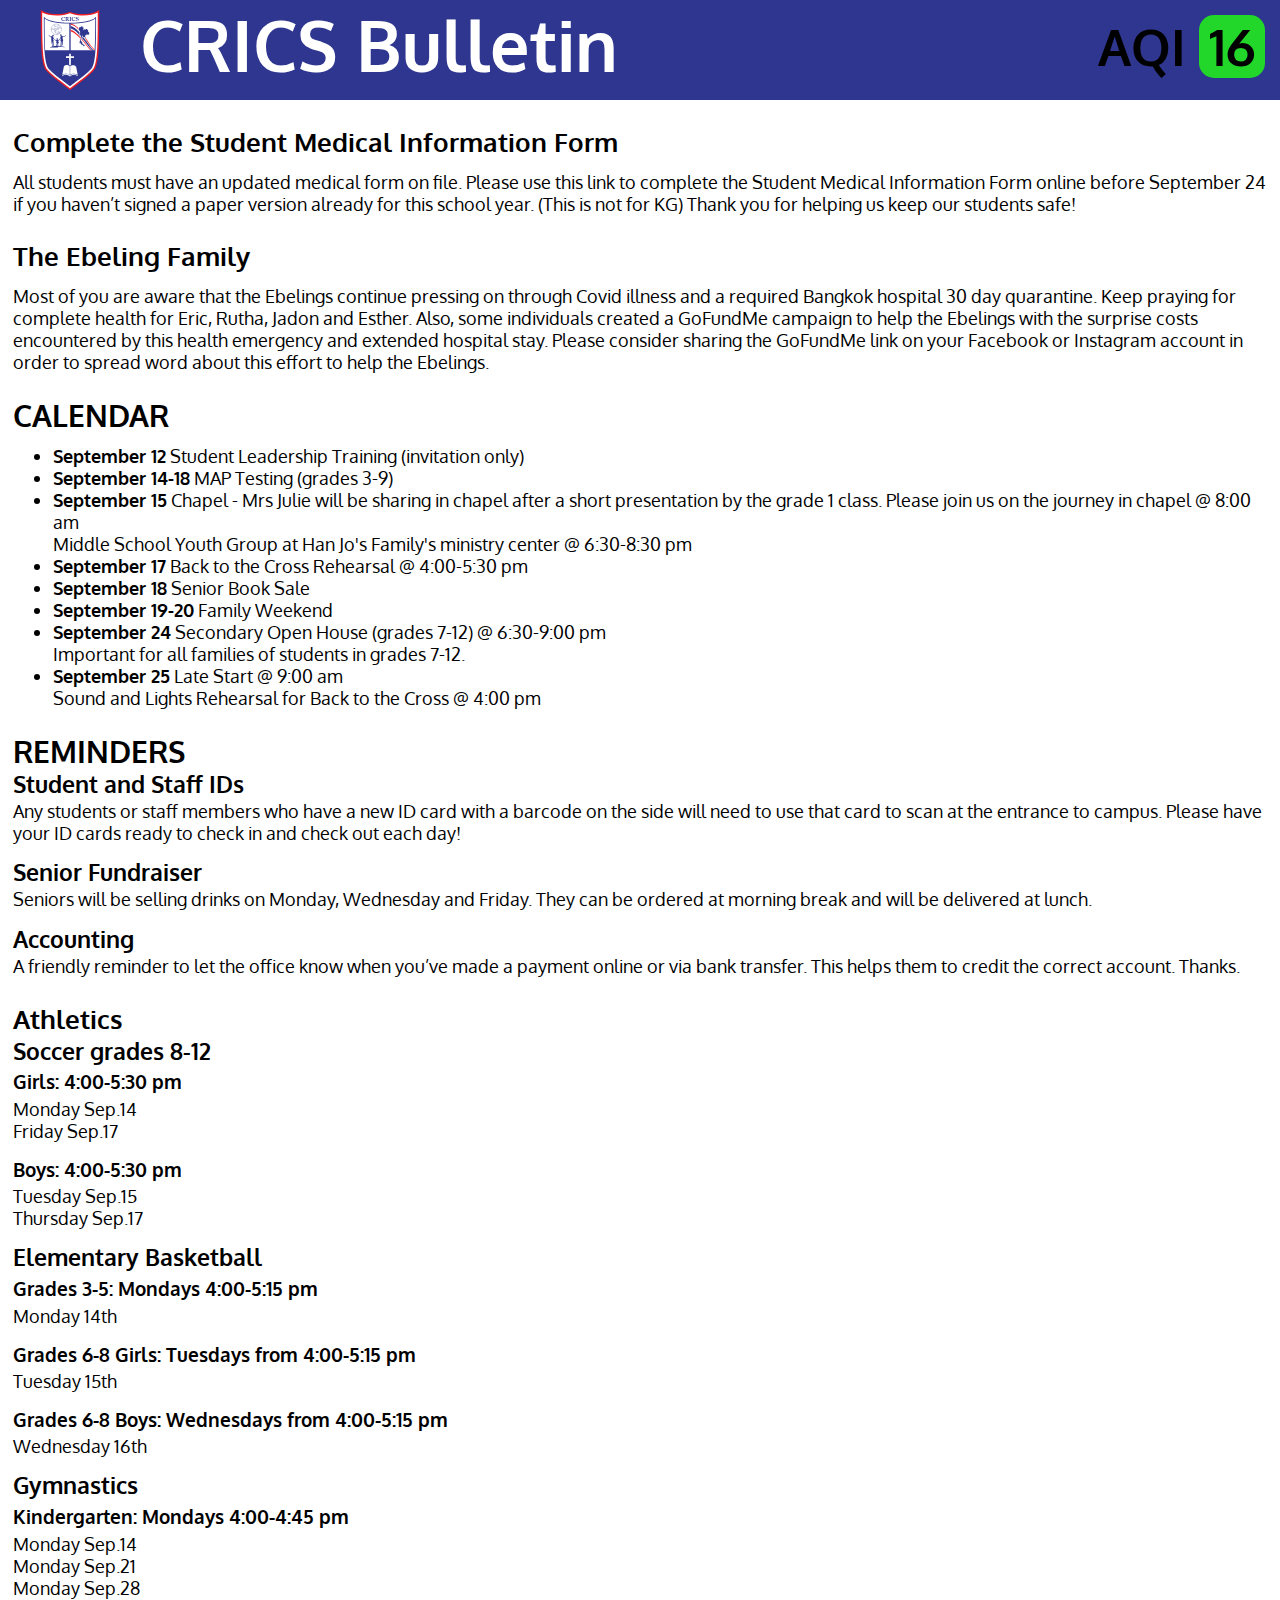
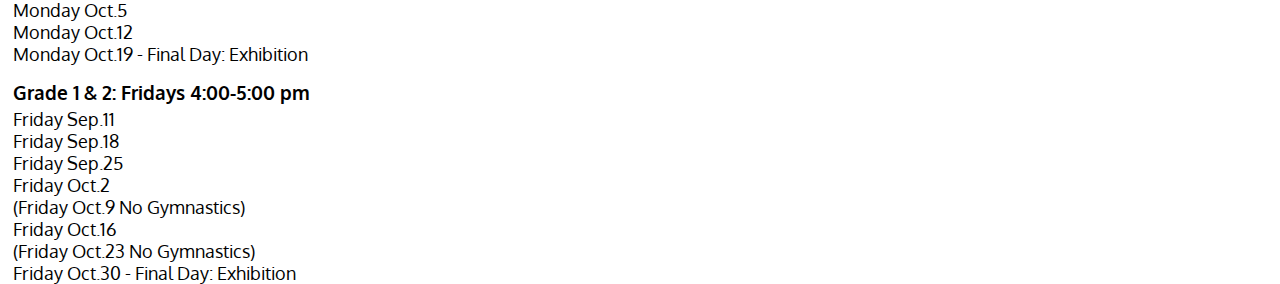
<file: index.html>
<!DOCTYPE html>
<html lang="en">
<meta charset="utf-8">
<title>CRICS Bulletin</title>
<meta name="abstract" content="index.html">
<meta name="copyright" content="CRICS">
<meta name="date" content="2020-09-21">
<meta name="reply-to" content="itteam@crics.asia">
<link rel="icon" href="logo.svg">
<link rel="stylesheet" href="index.css">
<link rel="stylesheet" href="medium/css/medium-editor.min.css">
<link rel="stylesheet" href="medium/css/themes/beagle.min.css">
<link rel="stylesheet" href="medium/css/medium-editor-tables.min.css">
<script>
setInterval(
	function(){
		var aqi = Math.floor(Math.random()*50);
		document.getElementById("aqi").innerHTML = aqi;}, 300000);
</script>
<div class="banner">
 <img class="logo" src="logo.svg" width="100px">
 <p class="title">CRICS Bulletin
 <p class="aqi">AQI <span id="aqi">16</span>
</div>
<div class="page">
 <div class="editable">
<h4>Complete the Student Medical Information Form</h4>
All students must have an updated medical form on file. Please use this link to complete the Student Medical Information Form online before September 24 if you haven’t signed a paper version already for this school year. (This is not for KG) Thank you for helping us keep our students safe!
<h4>The Ebeling Family</h4>
Most of you are aware that the Ebelings continue pressing on through Covid illness and a required Bangkok hospital 30 day quarantine. Keep praying for complete health for Eric, Rutha, Jadon and Esther.

Also, some individuals created a GoFundMe campaign to help the Ebelings with the surprise costs encountered by this health emergency and extended hospital stay. Please consider sharing the GoFundMe link on your Facebook or Instagram account in order to spread word about this effort to help the Ebelings.
<h3>CALENDAR</h3>
<ul>
<li><b>September 12</b> Student Leadership Training (invitation only)
<li><b>September 14-18</b> MAP Testing (grades 3-9)
<li><b>September 15</b> Chapel - Mrs Julie will be sharing in chapel after a short presentation by the grade 1 class. Please join us on the journey in chapel @ 8:00 am
<br>Middle School Youth Group at Han Jo's Family's ministry center @ 6:30-8:30 pm
<li><b>September 17</b> Back to the Cross Rehearsal @ 4:00-5:30 pm
<li><b>September 18</b> Senior Book Sale
<li><b>September 19-20</b> Family Weekend
<li><b>September 24</b> Secondary Open House (grades 7-12) @ 6:30-9:00 pm
<br>Important for all families of students in grades 7-12.
<li><b>September 25</b> Late Start @ 9:00 am
<br>Sound and Lights Rehearsal for Back to the Cross @ 4:00 pm
</ul>
<h3>REMINDERS</h3>
<h5>Student and Staff IDs</h5>
Any students or staff members who have a new ID card with a barcode on the side will need to use that card to scan at the entrance to campus. Please have your ID cards ready to check in and check out each day!
<h5>Senior Fundraiser</h5>
Seniors will be selling drinks on Monday, Wednesday and Friday.  They can be ordered at morning break and will be delivered at lunch.
<h5>Accounting</h5>
A friendly reminder to let the office know when you’ve made a payment online or via bank transfer.  This helps them to credit the correct account.  Thanks.
<h4>Athletics</h4>
<h5>Soccer grades 8-12</h5>
<h6>Girls: 4:00-5:30 pm</h6>
Monday Sep.14
<br>Friday Sep.17
<h6>Boys: 4:00-5:30 pm</h6>
Tuesday Sep.15
<br>Thursday Sep.17
<h5>Elementary Basketball</h5>
<h6>Grades 3-5: Mondays 4:00-5:15 pm</h6>
Monday 14th
<h6>Grades 6-8 Girls: Tuesdays from 4:00-5:15 pm</h6>
Tuesday 15th
<h6>Grades 6-8 Boys: Wednesdays from 4:00-5:15 pm</h6>
Wednesday 16th
<h5>Gymnastics</h5>
<h6>Kindergarten: Mondays 4:00-4:45 pm</h6>
Monday Sep.14
<br>Monday Sep.21
<br>Monday Sep.28
<br>Monday Oct.5
<br>Monday Oct.12
<br>Monday Oct.19 - Final Day: Exhibition
<h6>Grade 1 & 2: Fridays 4:00-5:00 pm</h6>
Friday Sep.11
<br>Friday Sep.18
<br>Friday Sep.25
<br>Friday Oct.2
<br>(Friday Oct.9 No Gymnastics)
<br>Friday Oct.16
<br>(Friday Oct.23 No Gymnastics)
<br>Friday Oct.30 - Final Day: Exhibition
 </div>
</div>
<script src="medium/js/medium-editor.min.js"></script>
<script src="medium/js/medium-editor-tables.min.js"></script>
<script>
var editor = new MediumEditor('.editable', {
	buttonLabels: false,
	activeButtonClass: 'medium-editor-button-active',
	delay: 0,
	toolbar: {
		buttons: ['bold', 'italic', 'underline', 'strikethrough', 'pre',
			'superscript', 'h1', 'h2', 'h3', 'h4', 'h5', 'h6',
			'unorderedlist', 'orderedlist', 'table'],
		autoLink: false,
		updateOnEmptySelection: true,
	},
	extensions: {
		table: new MediumEditorTable()
	}
});
</script>
<!--
'<p class="aqinumber">.*'
'<body style="background-color:[^"]*'
-->
</file>
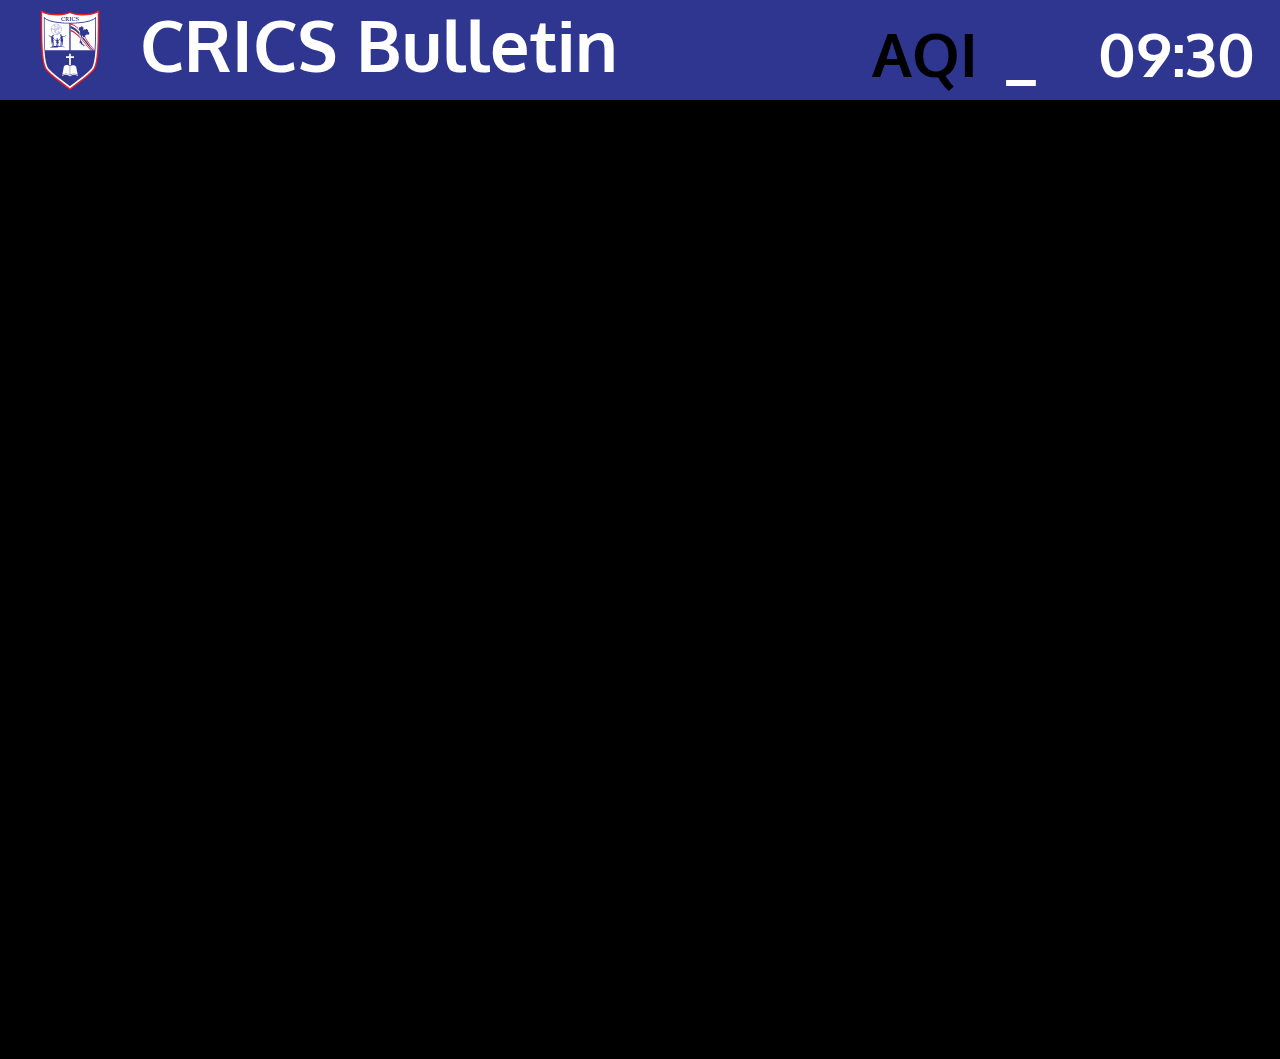
<file: web/index.html>
<!DOCTYPE html>
<html lang="en">
<meta charset="utf-8">
<title>CRICS Bulletin</title>
<meta name="abstract" content="index.html">
<meta name="copyright" content="CRICS">
<meta name="date" content="2021-03-09">
<meta name="reply-to" content="itteam@crics.asia">
<link rel="icon" href="logo.svg">
<link rel="stylesheet" href="style.css">
<div class="banner">
 <img class="logo" src="logo.svg">
 <p class="title">CRICS Bulletin
 <p class="aqi">AQI <span id="aqi">_</span><span id="time">_</span>
</div>
<script>
function aqi(){ // Supply time, AQI and color
	document.getElementById("time").innerHTML =
		(new Date()).toTimeString().substr(0,5);
	fetch("https://aqi.crics.asia/aqibg")
		.then(resp => resp.text())
		.then(text => {
			var aqibg = text.split(';');
			var id = document.getElementById("aqi");
			id.innerHTML = aqibg[0];
			id.style.backgroundColor = aqibg[1];
			if(aqibg[0]<251) id.style.color = '#000';
		});
}
// Read time, AQI and color now and every minute
aqi(); setInterval(aqi, 60000);
</script>
<div id="slides"><iframe title="Slides" src="https://GSURL/embed?start=true&loop=true&delayms=15000&rm=minimal" width="1890" height="955" frameborder="0"></iframe></div>
</file>
<file: index.css>
@import url('https://fonts.googleapis.com/css2?family=Oxygen:wght@300;400;700&display=swap');

html {
	height:100%;
	margin:0;
}
body {
	background-color:white;
	height:100%;
	margin:0;
	font-family:'Oxygen',sans-serif;
	font-size:110%;
}
h1 {font-size:250%; line-height:.3; margin:3% 0 2%;}
h2 {font-size:200%; line-height:.3; margin:3% 0 2%;}
h3 {font-size:170%; line-height:.3; margin:3% 0 2%;}
h4 {font-size:150%; line-height:.3; margin:3% 0 2%;}
h5 {font-size:130%; line-height:.3; margin:2% 0 1%;}
h6 {font-size:110%; line-height:.3; margin:2% 0 1%;}
.banner {
	background-color:#2e368f;
	height:100px;
	width:100%;
}
.logo {
	float:left;
	padding-left:10px;
	margin:10px;
	height:80px;
}
.title {
	float:left;
	padding-left:10px;
	margin:0;
  display:inline-block;
	font-size:70px;
	color:white;
	font-weight:700;
}
.aqi {
	margin:15px;
	float:right;
	color:#000;
	font-size:50px;
	font-weight:900;
}
#aqi {
	padding:0 10px;
	background-color:rgba(32,255,16,.8);
	border-radius:15px;
}
.page {
	width:98%;
	margin:0 1%;
}
</file>
<file: web/style.css>
@import url('https://fonts.googleapis.com/css2?family=Oxygen:wght@300;400;700&display=swap');

html {height:100%; margin:0;}
body {
	color:#fff;
	background-color:#000;
	height:100%;
	margin:0;
	font-family:'Oxygen',sans-serif;
	font-size:110%;
	overflow:hidden;
}
.banner {background-color:#2e368f; height:100px; width:100%;}
.logo {float:left; padding-left:10px; margin:10px; width:100px; height:80px;}
.title {
	float:left;
	padding-left:10px;
	margin:0;
  display:inline-block;
	font-size:70px;
	font-weight:700;
}
.aqi {margin:15px; float:right; color:#000; font-size:60px; font-weight:700;}
#aqi {
	padding:0 10px;
	color:#fff;
	border-radius:15px;
}
#time {
	margin:0 0 0 40px;
	padding:0 10px;
	color:#fff;
}
#slides {position:absolute; overflow:hidden;}
}
iframe {
	border:0;
	position:absolute;
	top:0;
	width:100% !important;
	height:100% !important;
}
</file>
<file: medium/css/medium-editor.min.css>
.medium-editor-anchor-preview,.medium-editor-toolbar{font-family:"Helvetica Neue",Helvetica,Arial,sans-serif;font-size:16px;z-index:2000}@-webkit-keyframes medium-editor-image-loading{0%{-webkit-transform:scale(0);transform:scale(0)}100%{-webkit-transform:scale(1);transform:scale(1)}}@keyframes medium-editor-image-loading{0%{-webkit-transform:scale(0);transform:scale(0)}100%{-webkit-transform:scale(1);transform:scale(1)}}@-webkit-keyframes medium-editor-pop-upwards{0%{opacity:0;-webkit-transform:matrix(.97,0,0,1,0,12);transform:matrix(.97,0,0,1,0,12)}20%{opacity:.7;-webkit-transform:matrix(.99,0,0,1,0,2);transform:matrix(.99,0,0,1,0,2)}40%{opacity:1;-webkit-transform:matrix(1,0,0,1,0,-1);transform:matrix(1,0,0,1,0,-1)}100%{-webkit-transform:matrix(1,0,0,1,0,0);transform:matrix(1,0,0,1,0,0)}}@keyframes medium-editor-pop-upwards{0%{opacity:0;-webkit-transform:matrix(.97,0,0,1,0,12);transform:matrix(.97,0,0,1,0,12)}20%{opacity:.7;-webkit-transform:matrix(.99,0,0,1,0,2);transform:matrix(.99,0,0,1,0,2)}40%{opacity:1;-webkit-transform:matrix(1,0,0,1,0,-1);transform:matrix(1,0,0,1,0,-1)}100%{-webkit-transform:matrix(1,0,0,1,0,0);transform:matrix(1,0,0,1,0,0)}}.medium-editor-anchor-preview{left:0;line-height:1.4;max-width:280px;position:absolute;text-align:center;top:0;word-break:break-all;word-wrap:break-word;visibility:hidden}.medium-editor-anchor-preview a{color:#fff;display:inline-block;margin:5px 5px 10px}.medium-editor-placeholder-relative:after,.medium-editor-placeholder:after{content:attr(data-placeholder)!important;white-space:pre;padding:inherit;margin:inherit;font-style:italic}.medium-editor-anchor-preview-active{visibility:visible}.medium-editor-dragover{background:#ddd}.medium-editor-image-loading{-webkit-animation:medium-editor-image-loading 1s infinite ease-in-out;animation:medium-editor-image-loading 1s infinite ease-in-out;background-color:#333;border-radius:100%;display:inline-block;height:40px;width:40px}.medium-editor-placeholder{position:relative}.medium-editor-placeholder:after{position:absolute;left:0;top:0}.medium-editor-placeholder-relative,.medium-editor-placeholder-relative:after{position:relative}.medium-toolbar-arrow-over:before,.medium-toolbar-arrow-under:after{border-style:solid;content:'';display:block;height:0;left:50%;margin-left:-8px;position:absolute;width:0}.medium-toolbar-arrow-under:after{border-width:8px 8px 0}.medium-toolbar-arrow-over:before{border-width:0 8px 8px;top:-8px}.medium-editor-toolbar{left:0;position:absolute;top:0;visibility:hidden}.medium-editor-toolbar ul{margin:0;padding:0}.medium-editor-toolbar li{float:left;list-style:none;margin:0;padding:0}.medium-editor-toolbar li button{box-sizing:border-box;cursor:pointer;display:block;font-size:14px;line-height:1.33;margin:0;padding:15px;text-decoration:none}.medium-editor-toolbar li button:focus{outline:0}.medium-editor-toolbar li .medium-editor-action-underline{text-decoration:underline}.medium-editor-toolbar li .medium-editor-action-pre{font-family:Consolas,"Liberation Mono",Menlo,Courier,monospace;font-size:12px;font-weight:100;padding:15px 0}.medium-editor-toolbar-active{visibility:visible}.medium-editor-sticky-toolbar{position:fixed;top:1px}.medium-editor-relative-toolbar{position:relative}.medium-editor-toolbar-active.medium-editor-stalker-toolbar{-webkit-animation:medium-editor-pop-upwards 160ms forwards linear;animation:medium-editor-pop-upwards 160ms forwards linear}.medium-editor-action-bold{font-weight:bolder}.medium-editor-action-italic{font-style:italic}.medium-editor-toolbar-form{display:none}.medium-editor-toolbar-form a,.medium-editor-toolbar-form input{font-family:"Helvetica Neue",Helvetica,Arial,sans-serif}.medium-editor-toolbar-form .medium-editor-toolbar-form-row{line-height:14px;margin-left:5px;padding-bottom:5px}.medium-editor-toolbar-form .medium-editor-toolbar-input,.medium-editor-toolbar-form label{border:none;box-sizing:border-box;font-size:14px;margin:0;padding:6px;width:316px;display:inline-block}.medium-editor-toolbar-form .medium-editor-toolbar-input:focus,.medium-editor-toolbar-form label:focus{-webkit-appearance:none;-moz-appearance:none;appearance:none;border:none;box-shadow:none;outline:0}.medium-editor-toolbar-form a{display:inline-block;font-size:24px;font-weight:bolder;margin:0 10px;text-decoration:none}.medium-editor-toolbar-form-active{display:block}.medium-editor-toolbar-actions:after{clear:both;content:"";display:table}.medium-editor-element{word-wrap:break-word;min-height:30px}.medium-editor-element img{max-width:100%}.medium-editor-element sub{vertical-align:sub}.medium-editor-element sup{vertical-align:super}.medium-editor-hidden{display:none}
</file>
<file: medium/css/themes/beagle.min.css>
.medium-toolbar-arrow-under:after{border-color:#000 transparent transparent;top:40px}.medium-toolbar-arrow-over:before{border-color:transparent transparent #000}.medium-editor-toolbar{background-color:#000;border:none;border-radius:50px}.medium-editor-toolbar li button{background-color:transparent;border:none;box-sizing:border-box;color:#ccc;height:40px;min-width:40px;padding:5px 12px;-webkit-transition:background-color .2s ease-in,color .2s ease-in;transition:background-color .2s ease-in,color .2s ease-in}.medium-editor-toolbar li .medium-editor-button-active,.medium-editor-toolbar li button:hover{background-color:#000;color:#a2d7c7}.medium-editor-toolbar li .medium-editor-button-first{border-bottom-left-radius:50px;border-top-left-radius:50px;padding-left:24px}.medium-editor-toolbar li .medium-editor-button-last{border-bottom-right-radius:50px;border-right:none;border-top-right-radius:50px;padding-right:24px}.medium-editor-toolbar-form{background:#000;border-radius:50px;color:#ccc;overflow:hidden}.medium-editor-toolbar-form .medium-editor-toolbar-input{background:#000;box-sizing:border-box;color:#ccc;height:40px;padding-left:16px;width:220px}.medium-editor-toolbar-form .medium-editor-toolbar-input::-webkit-input-placeholder{color:#f8f5f3;color:rgba(248,245,243,.8)}.medium-editor-toolbar-form .medium-editor-toolbar-input:-moz-placeholder{color:#f8f5f3;color:rgba(248,245,243,.8)}.medium-editor-toolbar-form .medium-editor-toolbar-input::-moz-placeholder{color:#f8f5f3;color:rgba(248,245,243,.8)}.medium-editor-toolbar-form .medium-editor-toolbar-input:-ms-input-placeholder{color:#f8f5f3;color:rgba(248,245,243,.8)}.medium-editor-toolbar-form a{color:#ccc;-webkit-transform:translateY(2px);transform:translateY(2px)}.medium-editor-toolbar-form .medium-editor-toolbar-close{margin-right:16px}.medium-editor-toolbar-anchor-preview{background:#000;border-radius:50px;padding:5px 12px}.medium-editor-anchor-preview a{color:#ccc;text-decoration:none}.medium-editor-toolbar-actions button,.medium-editor-toolbar-actions li{border-radius:50px}
</file>
<file: medium/css/medium-editor-tables.min.css>
.medium-editor-table-builder{display:none;position:absolute;left:0;top:101%}.medium-editor-table-builder *{box-sizing:border-box}.medium-editor-table-builder-grid{border:1px solid #000;border-radius:3px;overflow:hidden}.medium-editor-table-builder-cell{background-color:#333;border:1px solid #000;display:block;float:left;height:16px;margin:0;width:16px}.medium-editor-table-builder-cell.active,.medium-editor-table-builder-cell:hover{background-color:#ccc}.medium-editor-table{border-collapse:collapse;resize:both;table-layout:fixed}.medium-editor-table,.medium-editor-table td{border:1px dashed #e3e3e3}.medium-editor-table-builder-toolbar{display:block;min-width:162px;background-color:#333;font-size:.8em;color:#fff}.medium-editor-table-builder-toolbar span{width:45px;display:block;float:left;margin-left:5px}.medium-editor-table-builder-toolbar button{margin:0 3px;background-color:#333;border:0;width:30px;cursor:pointer}.medium-editor-table-builder-toolbar button i{color:#fff}
</file>
